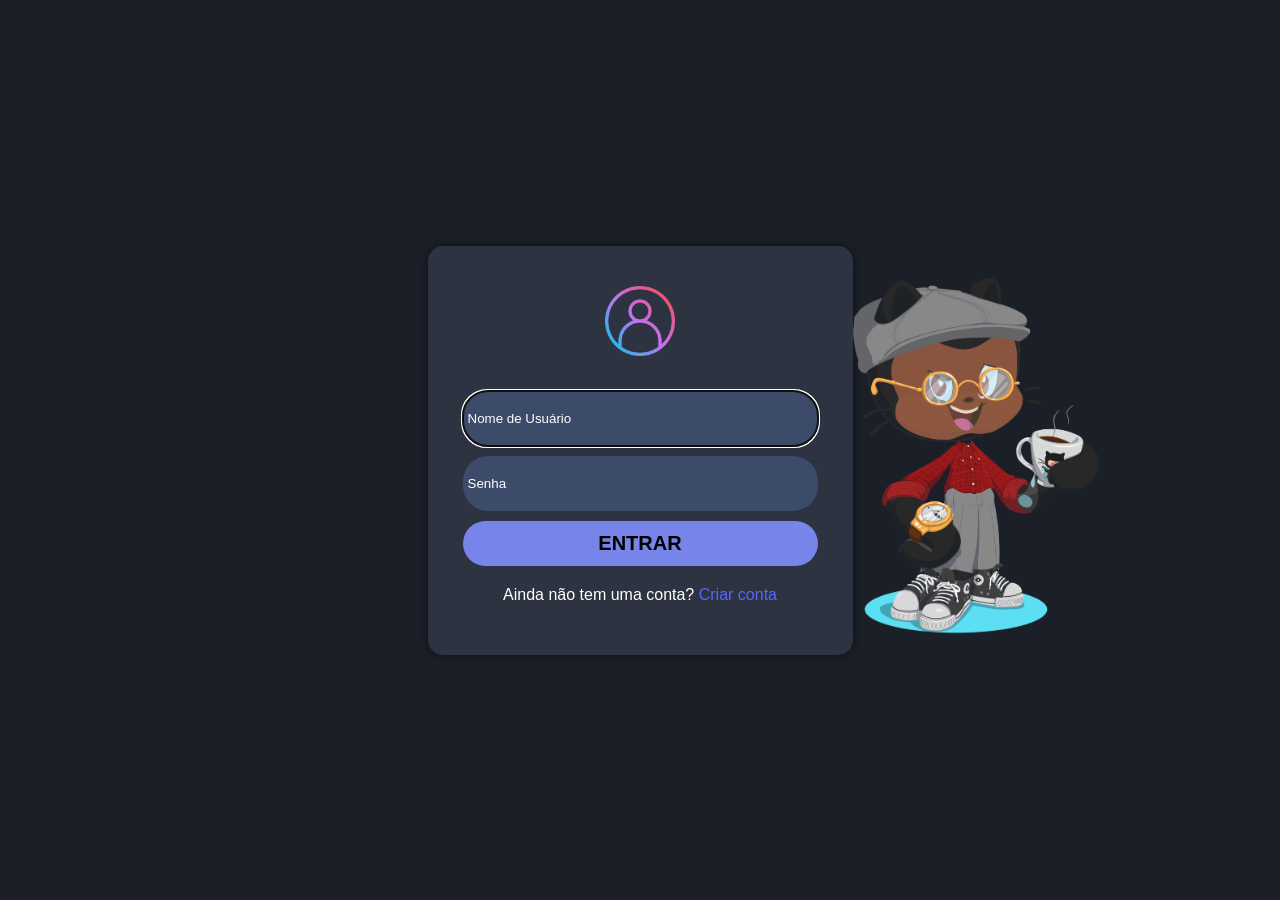
<file: index.html>
<!DOCTYPE html>
<html lang="pt-br">
<head>
    <meta charset="UTF-8">
    <meta http-equiv="X-UA-Compatible" content="IE=edge">
    <meta name="viewport" content="width=device-width, initial-scale=1.0">
    <link rel="stylesheet" href="style.css"/>
    <link rel="icon" type="image/png" href="iconcafe.png" />

    <title>CyberCafé</title>
</head>
<body>
    <main>
        <img class="cat" src="octocat.png" alt="Cat Image">
    </main>

    <section class="area-login">
        <div class="login">
            <div>
                <img src="Login.png" alt="Login Image">
            </div>
            <form id="loginForm">
                <input type="text" name="username" placeholder="Nome de Usuário" autofocus>
                <input type="password" name="password" placeholder="Senha">
                <button type="submit">Entrar</button>
            </form>
            <p>Ainda não tem uma conta? <a href="#" id="criarConta">Criar conta</a></p>
        </div>
    </section>

    <section class="area-criar-conta hidden">
        <div class="criar-conta">
            <h2>Criar Nova Conta</h2>
            <form id="criarContaForm">
                <input type="text" name="nome" placeholder="Seu nome">
                <input type="email" name="email" placeholder="Seu e-mail">
                <input type="password" name="senha" id="senha" placeholder="Sua senha">
                <input type="password" name="confirmarSenha" placeholder="Confirmar senha">
                <button type="submit">Criar Conta</button>
            </form>
            <p><a href="#" id="voltarLogin">Voltar para o Login</a></p>
        </div>
    </section>

    <section class="questionario-login hidden">
        <div class="questionario">
            <h2>Questionário de Login</h2>
            <!-- Adicione aqui os campos do questionário -->
        </div>
    </section>

    <script src="main.js"></script>
</body>
</html>
</file>
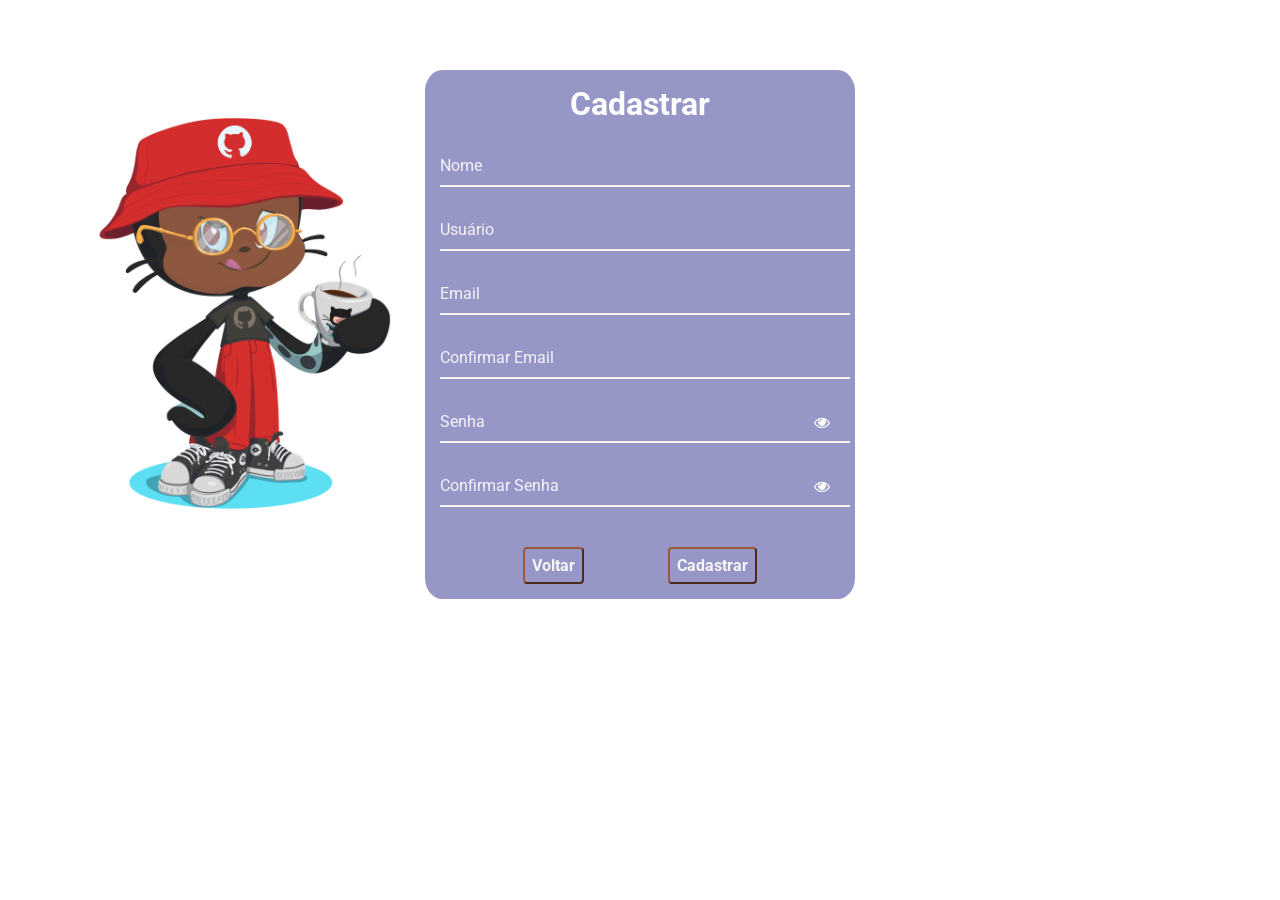
<file: cadastro/cadastro.html>
<!DOCTYPE html>
<html lang="en">
<head>
   <meta charset="UTF-8">
   <meta http-equiv="X-UA-Compatible" content="IE=edge">
   <meta name="viewport" content="width=device-width, initial-scale=1.0">
   <title>Document</title>
   <link rel="stylesheet" href="https://stackpath.bootstrapcdn.com/font-awesome/4.7.0/css/font-awesome.min.css">  
   <link rel="stylesheet" href="style.css"/>
    
</head>
   
   <body>

      <main><img class="cat" src="octocat-2.png" alt="text" ></main>
      <div class='container'>
        <div class='card'>
          <h1> Cadastrar </h1>
          
          <div id='msgError'></div>
          <div id='msgSuccess'></div>
          
                  <div class="label-float">
                     <input type="text" id="nome" placeholder=" " required>
                     <label id="labelNome" for="nome">Nome</label>
                  </div>
      
                  <div class="label-float">
                     <input type="text" id="usuario" placeholder=" " required>
                     <label id="labelUsuario" for="usuario">Usuário</label>
                  </div>

                  <div class="label-float">
                     <input type="text" id="emil" placeholder=" " required>
                     <label id="labelEmail" for="Email">Email</label>
                  </div>
                  
                  <div class="label-float">
                     <input type="text" id="confemil" placeholder=" " required>
                     <label id="labelConfEmail" for="Confirmar Email">Confirmar Email</label>
                  </div>
                  

                  <div class="label-float">
                     <input type="password" id="senha" placeholder=" " required>
                     <label id="labelSenha" for="senha">Senha</label>
                     <i id="verSenha" class="fa fa-eye" aria-hidden="true"></i>
                     
                  </div>
      
                  <div class="label-float">
                     <input type="password" id="confirmSenha" placeholder=" " required>
                     <label id="labelConfirmSenha" for="confirmSenha">Confirmar Senha</label>
                     <i id="verConfirmSenha" class="fa fa-eye" aria-hidden="true"></i>
                  </div>
                  
                  <div class='justify-center'>
                     
                     <button onclick='Voltar()' >Voltar</button>
                     <button id="voltar" onclick='cadastrar()' >Cadastrar</button>
                
                  </div>
      
          
        </div>
        </div>  
   </body>
</html>
</file>
<file: style.css>
body {
  background-color: #1B1F27;
  font-family: Arial, sans-serif;
  margin: 0;
  padding: 0;
}

.cat {
  position: absolute;
  top: 50%;
  left: 75%;
  transform: translate(-50%, -50%);
  max-width: 33%;
  height: auto;
}

.area-login-container {
  position: relative;
}

.area-login {
  display: flex;
  justify-content: center;
  align-items: center;
  height: 100vh;
}

.login {
  background-color: #2E3342;
  width: 355px;
  padding: 35px;
  border-radius: 15px;
  box-shadow: 0 0 10px rgba(0, 0, 0, 0.5);
}

.login form {
  display: flex;
  flex-direction: column;
  margin-bottom: 20px;
}

.login input {
  margin-top: 10px;
  background-color: #3B4B69;
  border: none;
  height: 45px;
  border-radius: 25px;
  padding: 5px;
}

.login img {
  width: 80px;
  height: auto;
  margin: 0 auto 20px;
  display: block;
}

input::placeholder {
  color: white;
}

button {
  display: block;
  background-color: #7784E9;
  font-size: 20px;
  text-transform: uppercase;
  font-weight: bold;
  border: none;
  border-radius: 35px;
  cursor: pointer;
  height: 45px;
  margin-top: 10px;
}

button:hover {
  background-color: #5568FE;
}

p {
  color: white;
  text-align: center;
  margin-top: 20px;
}

a {
  color: #5568FE;
  text-decoration: none;
  transition: color 0.3s;
}

a:hover {
  color: #3344BB;
}

.area-criar-conta, .questionario-login {
  display: none;
  background-color: rgba(0, 0, 0, 0.8);
  position: absolute;
  top: 0;
  left: 0;
  width: 100%;
  height: 100%;
  justify-content: center;
  align-items: center;
}

.criar-conta, .questionario {
  background-color: #2E3342;
  width: 355px;
  padding: 35px;
  border-radius: 15px;
  box-shadow: 0 0 10px rgba(0, 0, 0, 0.5);
}

.criar-conta h2, .questionario h2 {
  color: white;
  text-align: center;
  margin-bottom: 20px;
}

.criar-conta form, .questionario form {
  display: flex;
  flex-direction: column;
}

.criar-conta input, .questionario input {
  margin-top: 10px;
  background-color: #3B4B69;
  border: none;
  height: 45px;
  border-radius: 25px;
  padding: 5px;
}

.criar-conta button, .questionario button {
  margin-top: 20px;
  background-color: #7784E9;
}

.criar-conta p, .questionario p {
  color: white;
  text-align: center;
  margin-top: 20px;
}

.criar-conta a, .questionario a {
  color: #5568FE;
  text-decoration: none;
  transition: color 0.3s;
}

.criar-conta a:hover, .questionario a:hover {
  color: #3344BB;
}
</file>
<file: cadastro/style.css>
@import url('https://fonts.googleapis.com/css2?family=Roboto:ital,wght@0,100;0,300;0,400;0,500;0,700;0,900;1,100;1,300;1,400;1,500;1,700;1,900&display=swap');

* {
  margin: 0;
  padding: 0;
  font-family: 'Roboto', sans-serif;
}

body {

  background-image: url(https://image.freepik.com/free-vector/blue-light-abstract-technology-background-computer-graphic-website-internet_115579-281.jpg);
  background-repeat: no-repeat;
  background-size: cover;
  background-attachment: fixed; 
}

.container {
  display: flex;
  justify-content: center;
  width: 100%;
  margin-top: 70px;
  opacity: 100000;
}

.card {
  background-color: #13138070;
  padding: 15px;
  border-radius: 4%;
  box-shadow: 3px 3px 1px 0px #ffffff;
  width: 400px;
}

h1{
  text-align: center;
  margin-bottom: 10px;
  color: #ffffff
}

.cat{
  position: absolute;
  width: 470px;
  height: auto;
}

.label-float input{
  width: 100%;
  padding: 5px 5px;
  display: inline-block;
  border: 0;
  border-bottom: 2px solid #f5f5f8;
  background-color: transparent;
  outline: none;
  min-width: 180px;
  font-size: 16px;
  transition: all .3s ease-out;
  border-radius: 0;
  
}

.label-float{
  position: relative;
  padding-top: 13px;
  margin-top: 5%;
  margin-bottom: 5%;
}

.label-float input:focus{
  border-bottom: 2px solid #a05938;
}

.label-float label{
  color: #f4f4f8;
  pointer-events:none;
  position: absolute;
  top: 0;
  left: 0;
  margin-top: 13px;
  transition: all .3s ease-out;
}

.label-float input:focus + label,
.label-float input:valid + label{
  font-size: 13px;
  margin-top: 0;
  color: #ffffff
}

button{
  background-color: transparent;
  border-color: #a05938;
  color: #f7f7f7;
  padding: 7px;
  font-weight: bold;
  font-size: 12pt;
  margin-top: 20px;
  border-radius: 4px;
  cursor: pointer;
  outline: none;
  transition: all .4s ease-out;
}

button:hover{
  background-color: #9c460086;
  color: #fff;
}

.justify-center{
  display: flex;
  justify-content: space-evenly;
  
}


.fa-eye{
  position: absolute;
  top: 15px;
  right: 10px;
  cursor: pointer;
  color: #ffffff;
}

#msgError{
  text-align: center;
  color: #ff0000;
  background-color: #ffbbbb;
  padding: 10px;
  border-radius: 4px;
  display: none;
}

#msgSuccess{
  text-align: center;
  color: #00bb00;
  background-color: #bbffbe;
  padding: 10px;
  border-radius: 4px;
  display: none;
}
</file>
